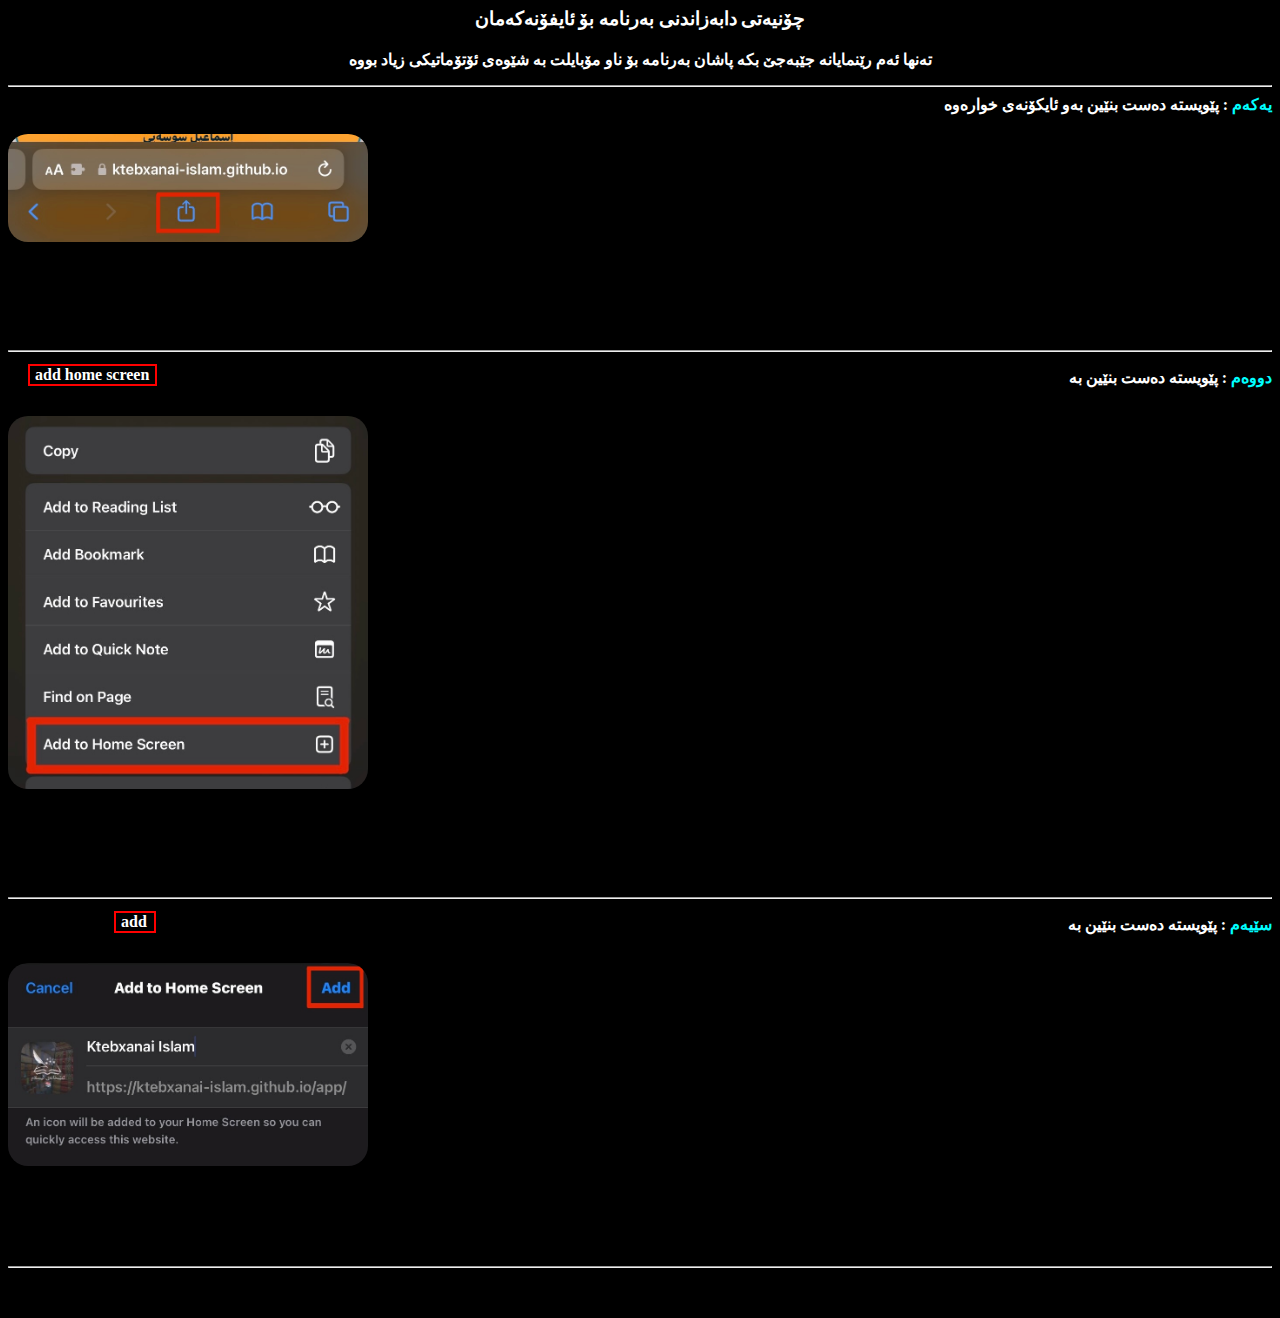
<file: iphone.html>
<!DOCTYPE html>
<html>
<head>
<meta name="viewport" content="width=device-width, initial-scale=1">

 <title>Ktebxanai Islam</title>
	<meta name="viewport" content="width=device-width, initial-scale=1, maximum-scale=1, minimum-scale=1, user-scalable=no, minimal-ui, viewport-fit=cover">
        <meta name="apple-mobile-web-app-capable" content="yes">
    <meta name="apple-mobile-web-app-status-bar-style" content="black-translucent">
    <link rel="apple-touch-icon" href="icons/apple-touch-icon.png">
    <link rel="icon" href="icons/favicon.png">
    <link rel="manifest" href="./assets/manifest-0965ccfb.json">
<meta name="description" content="بۆ دەست کەوتنی کتێبی مامۆستایانی موەحیدی کوردستان">
<link rel="shortcut icon" href="https://i.ibb.co/d2CxtRP/IMG-5720.jpg" type="image/x-icon">
<link rel="apple-touch-icon" href="https://i.ibb.co/d2CxtRP/IMG-5720.jpg">
<link rel="apple-touch-icon" sizes="72x72" href="https://i.ibb.co/d2CxtRP/IMG-5720.jpg">
<link rel="apple-touch-icon" sizes="114x114" href="https://i.ibb.co/d2CxtRP/IMG-5720.jpg">
<style>
* {
color:white;
}

body {
background:black;
}
span {
color:cyan;
}


</style>
</head>
<body>
    
<h3 align="center"style="margin:0 0 20px 0;">چۆنیەتی دابەزاندنی بەرنامە بۆ ئایفۆنەکەمان</h3>
<p align="center"><strong>تەنها ئەم رێنمایانە جێبەجێ بکە پاشان بەرنامە بۆ ناو مۆبایلت بە شێوەی ئۆتۆماتیکی زیاد بووە</strong></p>
<hr/>
<p align="right"style="margin:0 0 20px 0;"><strong> <span> یەکەم </span>: پێویستە دەست بنێین بەو ئایکۆنەی خوارەوە</strong></p>

<img src="icon.jpg"align="center"width="360px"style="border-radius:20px;margin:0 0 100px 0;"/>

<hr/>
<p align="right"><strong> <span> دووەم </span> : پێویستە دەست بنێین بە </strong></p>

<p style="margin:-39px 0 30px 20px;width:120px;border:solid 2px red;padding:0 0 0 5px;"><strong> add home screen </strong></p>
<img src="home.jpg"align="center"width="360px"style="border-radius:20px; margin:0 0 100px 0;"/>

<hr/>


<p align="right"><strong> <span> سێیەم </span>: پێویستە دەست بنێین بە </strong></p>

<p style="margin:-39px 0 30px 106px;width:33px;border:solid 2px red;padding:0 0 0 5px;"><strong>add</strong></p>
<img src="add.jpg"align="center"width="360px"style="border-radius:20px; margin:0 0 100px 0;"/>

<hr style="margin:0 0 50px 0;">

</body>
</html>
</file>
